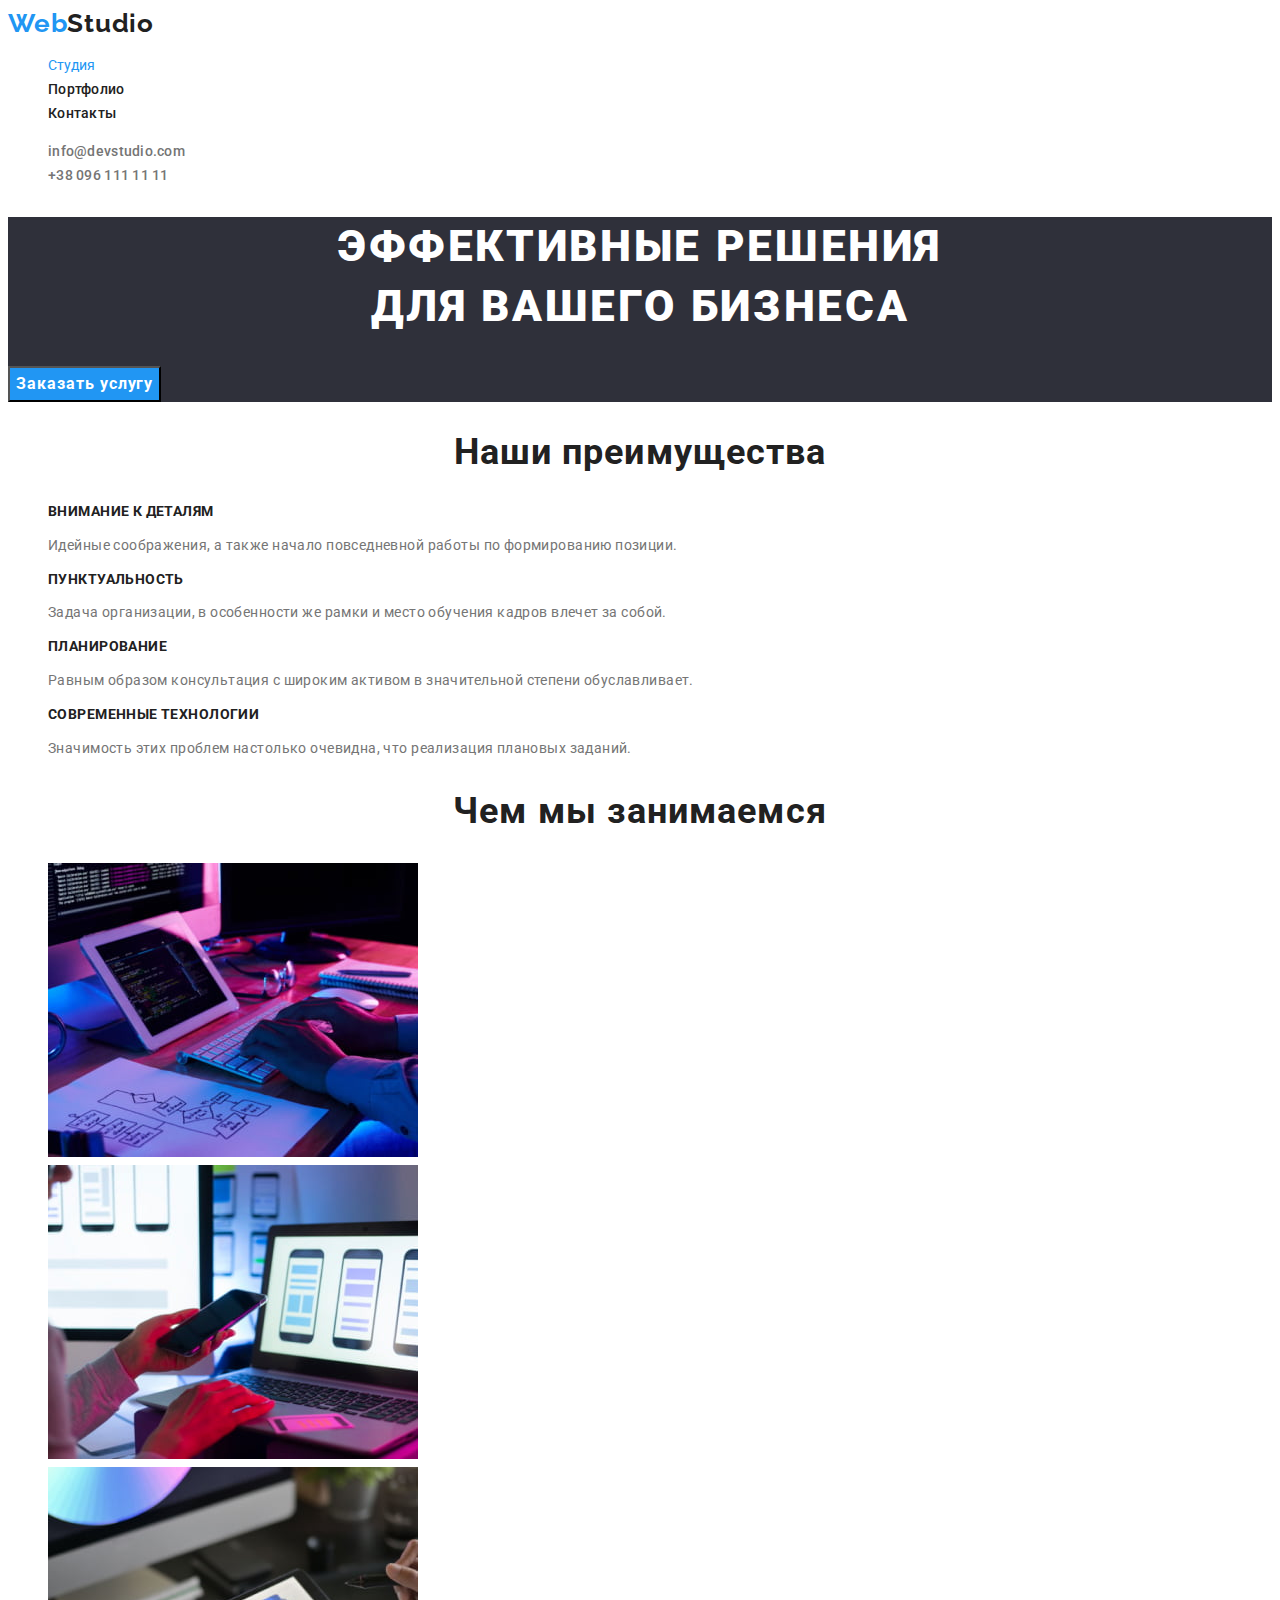
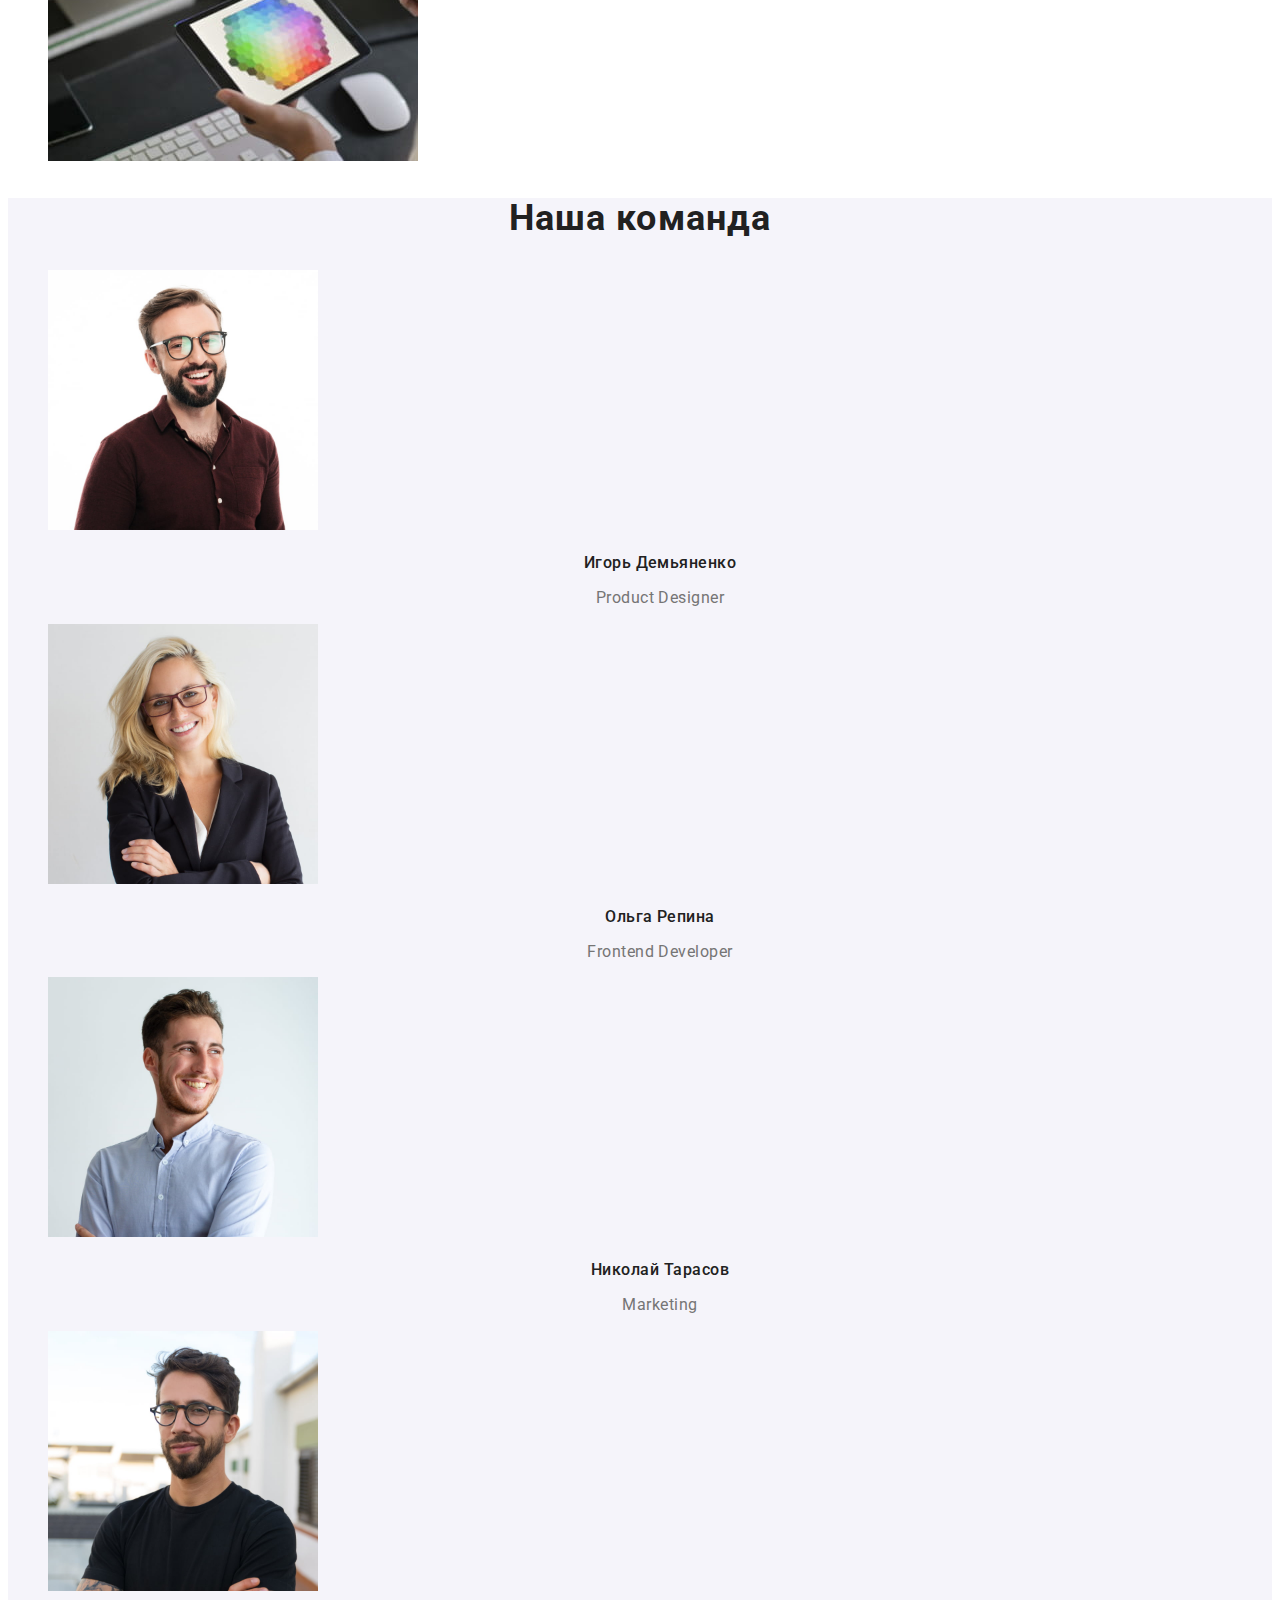
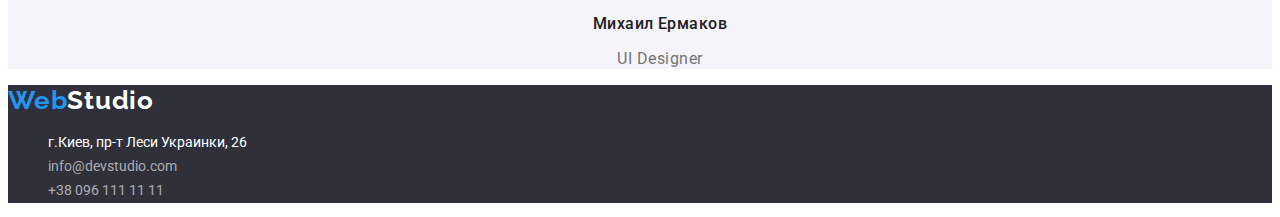
<file: index.html>
<!DOCTYPE html>
<html lang="ru">

<head>
  
  <meta charset="UTF-8" />
  <meta http-equiv="X-UA-Compatible" content="IE=edge" />
  <meta name="viewport" content="width=device-width, initial-scale=1.0" />
  <title>WebStudio</title>
<link rel="stylesheet" href="https://cdnjs.cloudflare.com/ajax/libs/modern-normalize/1.1.0/modern-normalize.min.css"
  integrity="sha512-wpPYUAdjBVSE4KJnH1VR1HeZfpl1ub8YT/NKx4PuQ5NmX2tKuGu6U/JRp5y+Y8XG2tV+wKQpNHVUX03MfMFn9Q=="
  crossorigin="anonymous" referrerpolicy="no-referrer" />
<link rel="preconnect" href="https://fonts.googleapis.com"/>
<link rel="preconnect" href="https://fonts.gstatic.com" crossorigin/>
<link href="https://fonts.googleapis.com/css2?family=Raleway:wght@700&family=Roboto:wght@400;500;700;900&display=swap"
  rel="stylesheet"/>
<link rel="stylesheet" href="./css/styles.css" />



</head>

<body>
  <!--шапка-->
  <header class="header">
    <nav class="header-nav">
      <a class="header-logo link" href="/"> <span class="header-logo-part">Web</span>Studio</a>
      <ul class="menu-list list">
        <li class="menu-item"><a class="menu-link current link " href="./index.html">Студия</a></li>

        <li><a class=" menu menu-link link" href="./portfolio.html">Портфолио</a></li>
        <li><a class="menu menu-link link" href="#">Контакты</a></li>
      </ul>
    </nav>
    <ul class="menu-list list">
      <li><a class=" menu header-mail link" href="mailto:info@devstudio.com">info@devstudio.com</a></li>
      <li><a class=" menu header-tel link" href="tel:380961111111">+38 096 111 11 11</a></li>
    </ul>
  </header>
  <!--Главный контейнер-->
  <main class="main-section">
    <!-- герой-->
    <section class="section-hero">
      <h1 class="main-title">
        Эффективные решения <br />
        для вашего бизнеса
      </h1>
      <button class="main-btn" type="button">Заказать услугу</button>
    </section>

    <!-- секция преимущества-->

    <section class="benefits-section">
      <h2 class="section-litle">Наши преимущества</h2>
      <ul class="item-benefits">
        <li class="list-benefits list">
          <h3 class="list-title-benefits">Внимание к деталям</h3>
          <p class="text-benefits">
            Идейные соображения, а также начало повседневной работы по
            формированию позиции.
          </p>
        </li>
        <li class="list-benefits list">
          <h3 class="list-title-benefits">Пунктуальность</h3>
          <p class="text-benefits">
            Задача организации, в особенности же рамки и место обучения кадров
            влечет за собой.
          </p>
        </li>
        <li class="list-benefits list">
          <h3 class="list-title-benefits">Планирование</h3>
          <p class="text-benefits">
            Равным образом консультация с широким активом в значительной
            степени обуславливает.
          </p>
        </li>
        <li class="list-benefits list">
          <h3 class="list-title-benefits">Современные технологии</h3>
          <p class="text-benefits">
            Значимость этих проблем настолько очевидна, что реализация
            плановых заданий.
          </p>
        </li>
      </ul>
    </section>
    <!--Занятия-->
    <section class="activity-section">
      <h2 class="section-litle">Чем мы занимаемся</h2>
      <ul class="item-activity">
        <li class="activity-img list">
          <img src="./images/pc.jpg" width="370" alt="картинка-верска-сайта" />

        </li>
        <li class="activity-img list">
          <img src="./images/mobile-app.jpg" width="370" alt="картинка-разработка-мобильных-приложений" />
        </li>
        <li class="activity-img list">
          <img src="./images/pad.jpg" width="370" alt="картинка-разработка-игр" />
        </li>
      </ul>
    </section>
    <!--Наша команда-->
    <section class="team-seaction">
      <h2 class="section-litle">Наша команда</h2>
      <ul class="item-team">

        <li class="team-card list">
          <img class="team-img" src="./images/2/Product-Designer.jpg" width="270" alt="фото-сотрудника" />
          <h3 class="team-title">Игорь Демьяненко</h3>
          <p class="team-text" lang="en">Product Designer</p>
        </li>
        <li class="team-card list">
          <img class="team-img" src="./images/2/Frontend-Developer.jpg" width="270" alt="фото-сотрудника" />
          <h3 class="team-title">Ольга Репина</h3>
          <p class="team-text" lang="en">Frontend Developer</p>
        </li>
        <li class="team-card list">
          <img class="team-img" src="./images/2/Marketing.jpg" width="270" alt="фото-сотрудника" />
          <h3 class="team-title">Николай Тарасов</h3>
          <p class="team-text" lang="en">Marketing</p>
        </li>
        <li class="team-card list">
          <img class="team-img" src="./images/2/UI-Designer.jpg" width="270" alt="фото-сотрудника" />
          <h3 class="team-title">Михаил Ермаков</h3>
          <p class="team-text" lang="en">UI Designer</p>
        </li>
      </ul>
    </section>
  </main>
  <!--подвал-->
  <footer class="footer">
    <a class="footer-logo link" href="/"> <span class="header-logo-part">Web</span>Studio</a>
    <address class="address">
      <ul>
        <li class="adress-list list"><a class="adress-area link" href="">г.Киев, пр-т Леси Украинки, 26</a></li>
        <li class="adress-list list"><a class="adress-mail link" href="mailto:info@devstudio.com">info@devstudio.com</a>
        </li>
        <li class="adress-list list"><a class="adress-tel link" href="tel:380961111111">+38 096 111 11 11</a></li>
      </ul>
    </address>
  </footer>
</body>

</html>
</file>
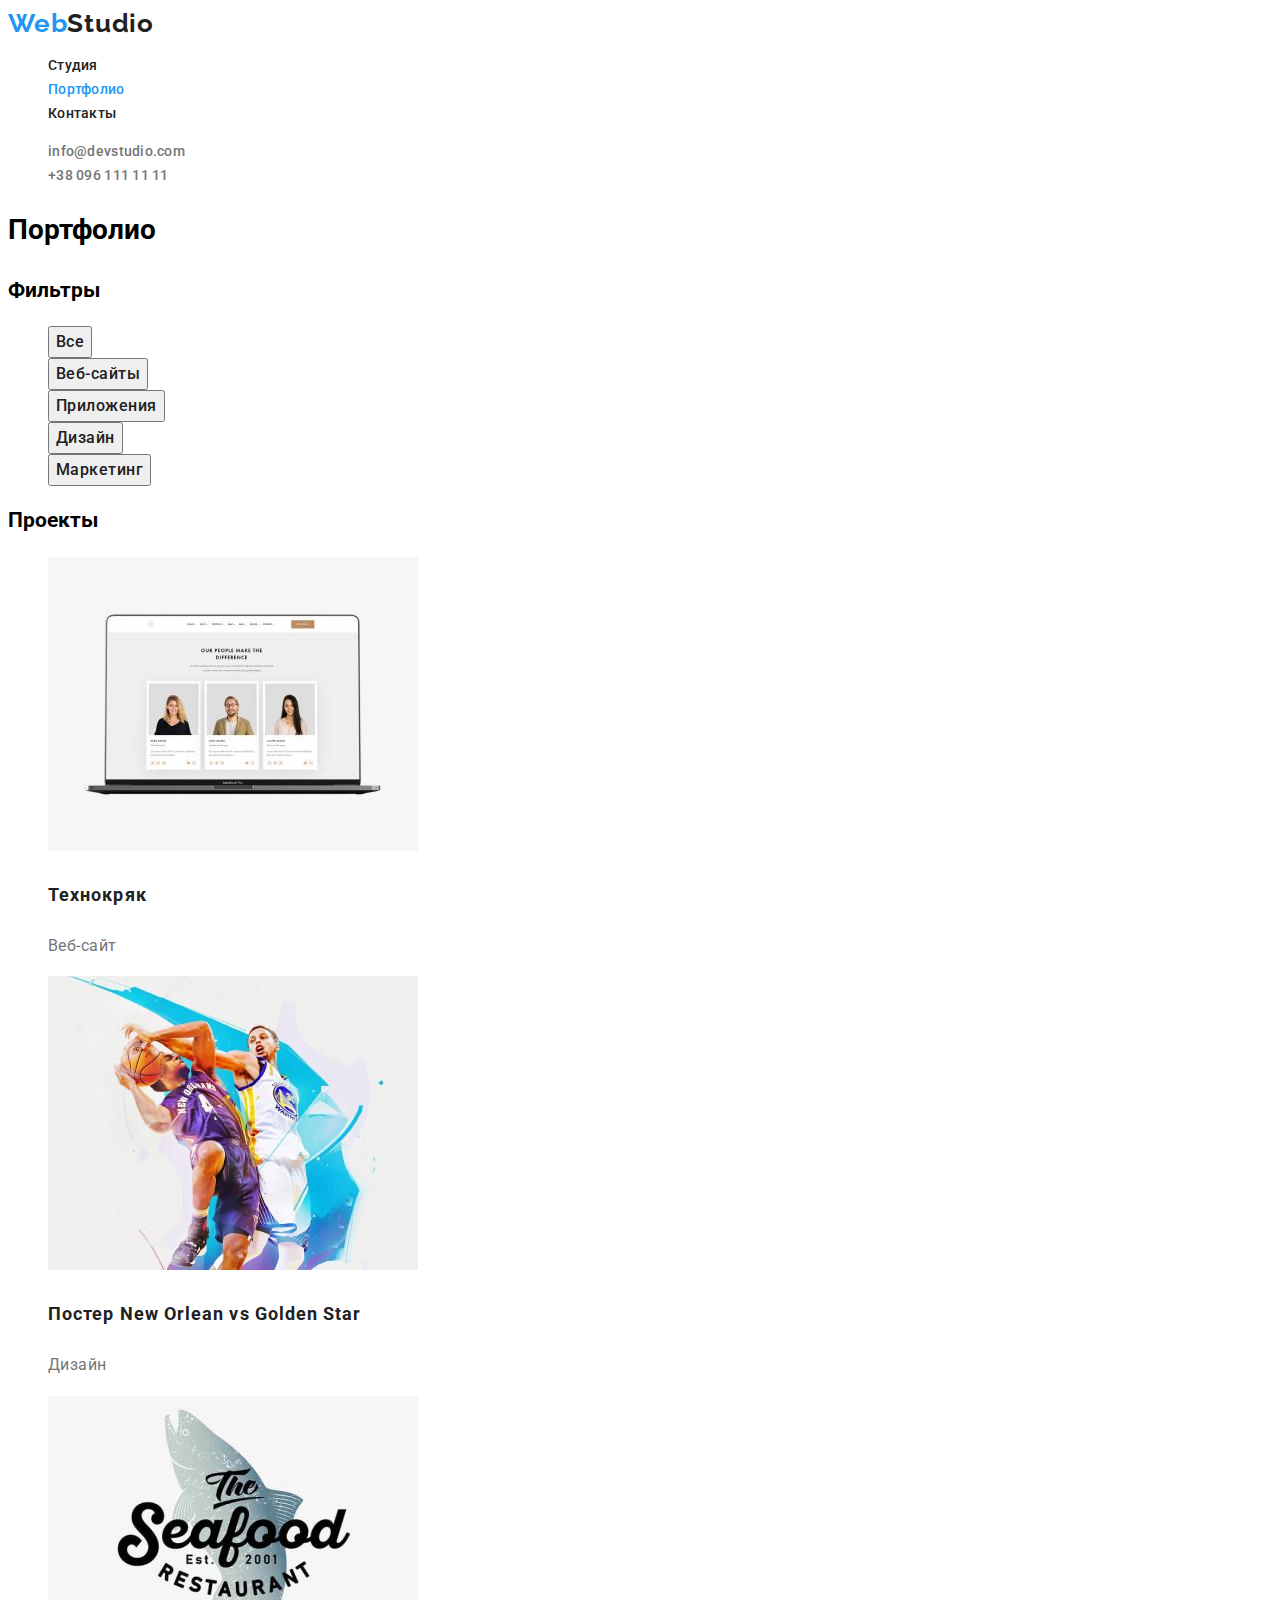
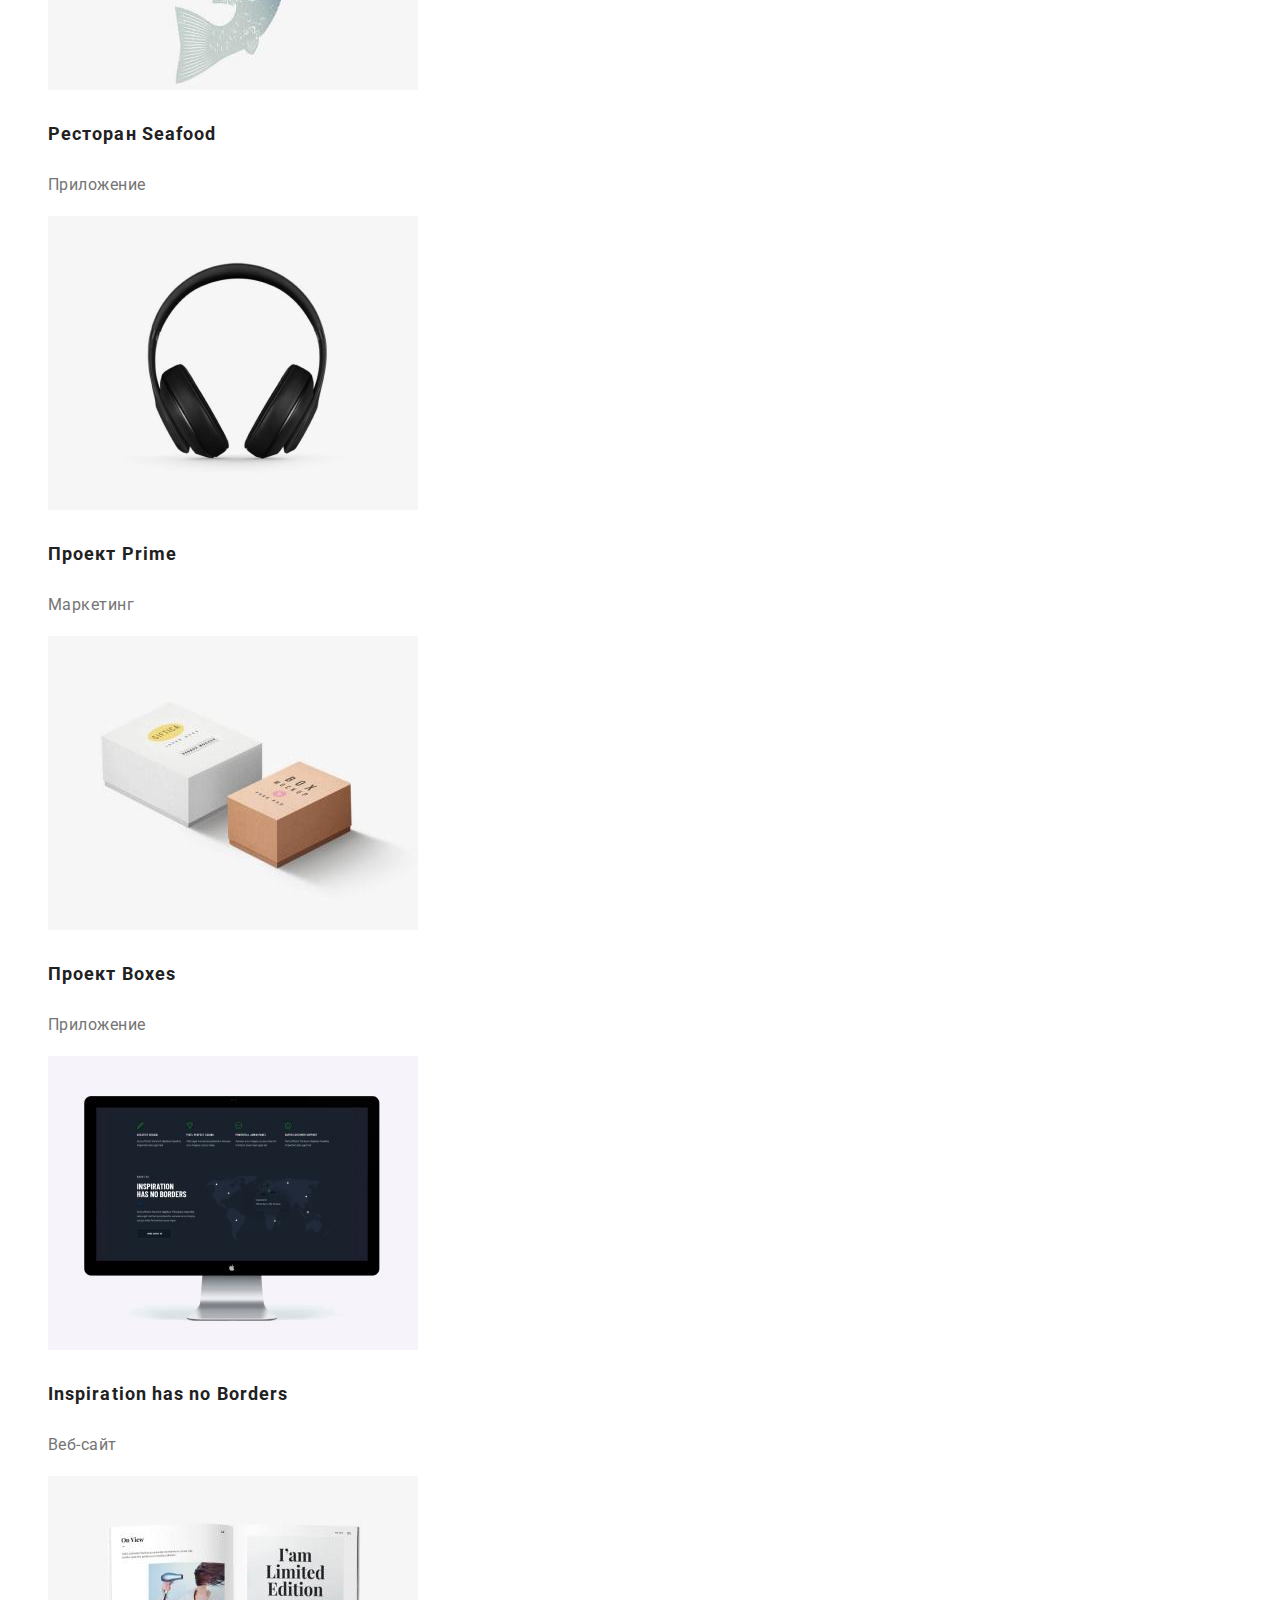
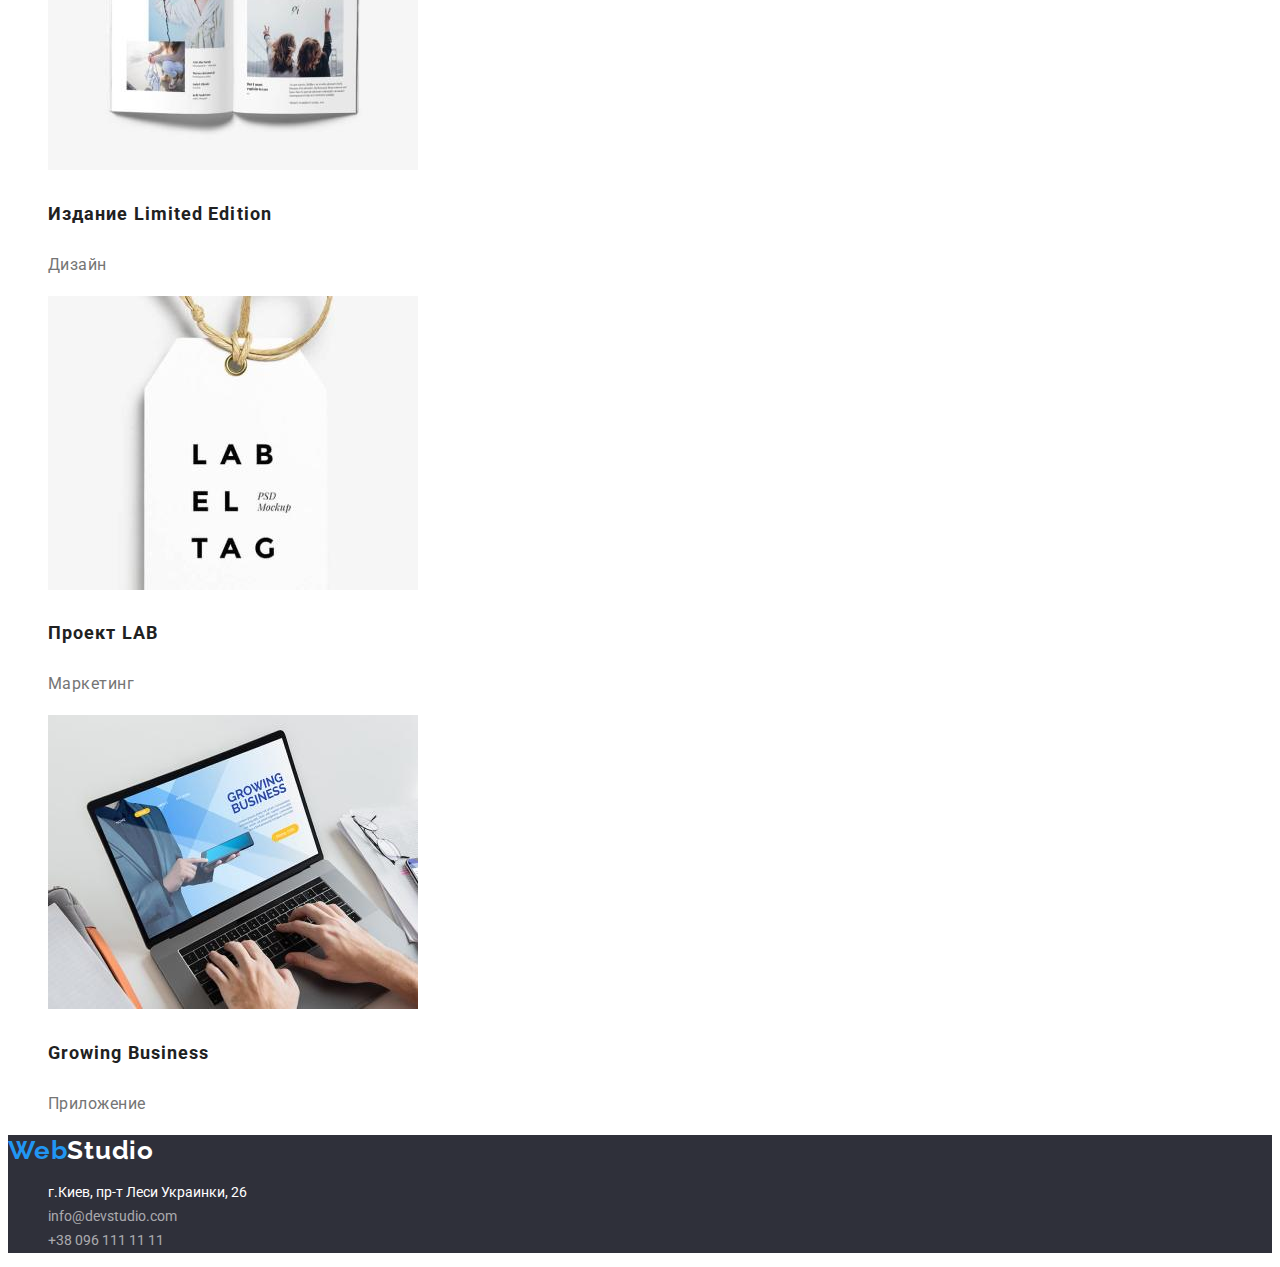
<file: portfolio.html>
<!DOCTYPE html>
<html lang="ru">

<head>
  
  <meta charset="UTF-8" />
  <meta http-equiv="X-UA-Compatible" content="IE=edge" />
  <meta name="viewport" content="width=device-width, initial-scale=1.0" />
  <title>WebStudio</title>
  <link rel="stylesheet" href="https://cdnjs.cloudflare.com/ajax/libs/modern-normalize/1.1.0/modern-normalize.min.css"
    integrity="sha512-wpPYUAdjBVSE4KJnH1VR1HeZfpl1ub8YT/NKx4PuQ5NmX2tKuGu6U/JRp5y+Y8XG2tV+wKQpNHVUX03MfMFn9Q=="
    crossorigin="anonymous" referrerpolicy="no-referrer" />
  <link rel="preconnect" href="https://fonts.googleapis.com"/>
  <link rel="preconnect" href="https://fonts.gstatic.com" crossorigin>
  <link href="https://fonts.googleapis.com/css2?family=Raleway:wght@700&family=Roboto:wght@400;500;700;900&display=swap"
    rel="stylesheet"/>
  <link rel="stylesheet" href="./css/styles.css" />

</head>

<body>
  <!--шапка-->
  <header class="header">
    <nav class="header-nav">
      <a class="header-logo link" href="/"> <span class="header-logo-part">Web</span>Studio</a>
      <ul class="menu-list list">
        <li class="menu-item"><a class="menu menu-link link " href="./index.html">Студия</a></li>

        <li><a class=" menu menu-link current link" href="./portfolio.html">Портфолио</a></li>
        <li><a class="menu menu-link link" href="#">Контакты</a></li>
      </ul>
    </nav>
    <ul class="menu-list list">
      <li><a class=" menu header-mail link" href="mailto:info@devstudio.com">info@devstudio.com</a></li>
      <li><a class=" menu header-tel link" href="tel:380961111111">+38 096 111 11 11</a></li>
    </ul>
  </header>
  <!--главная секция-->
  <main>
    <section class="section-portfolio">
      <h1 class="main-title-portfolio">Портфолио</h1>
      <h2 class="title-filters">Фильтры</h2>
      <ul class="item-menu-filters">
        <li class="menu-list-filters list"><button class="btn-filters" type="button">Все</button></li>
        <li class="menu-list-filters list"><button class="btn-filters" type="button">Веб-сайты</button></li>
        <li class="menu-list-filters list"><button class="btn-filters" type="button">Приложения</button></li>
        <li class="menu-list-filters list"><button class="btn-filters" type="button">Дизайн</button></li>
        <li class="menu-list-filters list"><button class="btn-filters" type="button">Маркетинг</button></li>
      </ul>
      <h2 class="title-projects">Проекты</h2>
      <ul class="item-projects">
        <li class="list-projects list">
          <img class="link-projects link" src="./images/3/web-site.jpg" alt="страница веб-сайта" width="370" />
          <h3 class="title-img">Технокряк</h3>
          <p class="text-projects">Веб-сайт</p>
        </li>
        <li class="list-projects list">
          <img class="link-projects link" src="./images/3/disign.jpg" alt="постер игры в баскетбол" width="370" />
          <h3 class="title-img">Постер <span lang="en">New Orlean vs Golden Star</span></h3>
          <p class="text-projects">Дизайн</p>
        </li>
        <li class="list-projects list">
          <img class="link-projects link" src="./images/3/seafood.jpg" alt="лого ресторана" width="370" />
          <h3 class="title-img">Ресторан <span lang="en">Seafood</span></h3>
          <p class="text-projects">Приложение</p>
        </li>
        <li class="list-projects list">
          <img class="link-projects link" src="./images/3/prime.jpg" alt="наушники" width="370" />
          <h3 class="title-img">Проект <span lang="en">Prime</span></h3>
          <p class="text-projects">Маркетинг</p>
        </li>
        <li class="list-projects list">
          <img class="link-projects link" src="./images/3/boxes.jpg" alt="коробки" width="370" />
          <h3 class="title-img">Проект <span lang="en">Boxes</span></h3>
          <p class="text-projects">Приложение</p>
        </li>
        <li class="list-projects list">
          <img class="link-projects link" src="./images/3/inspiration.jpg" alt="компьютер" width="370" />
          <h3 class="title-img" lang="en">Inspiration has no Borders</h3>
          <p class="text-projects">Веб-сайт</p>
        </li>
        <li class="list-projects list">
          <img class="link-projects link" src="./images/3/limited-edition.jpg" alt="книга" width="370" />
          <h3 class="title-img">Издание <span lang="en">Limited Edition</span></h3>
          <p class="text-projects">Дизайн</p>
        </li>
        <li class="list-projects list">
          <img class="link-projects link" src="./images/3/lab.jpg" alt="бирка" width="370" />
          <h3 class="title-img">Проект <span lang="en"> LAB</span></h3>
          <p class="text-projects">Маркетинг</p>
        </li>
        <li class="list-projects list">
          <img class="" src="./images/3/growing-business.jpg" alt="ноутбук" width="370" />
          <h3 class="title-img" lang="en">Growing Business</h3>
          <p class="text-projects">Приложение</p>
        </li>
      </ul>
    </section>
  </main>
  <!--подвал-->
  <footer class="footer">
    <a class="footer-logo link" href="/"> <span class="header-logo-part">Web</span>Studio</a>
    <address class="address">
      <ul>
        <li class="adress-list list"><a class="adress-area link" href="">г.Киев, пр-т Леси Украинки, 26</a></li>
        <li class="adress-list list"><a class="adress-mail link" href="mailto:info@devstudio.com">info@devstudio.com</a>
        </li>
        <li class="adress-list list"><a class="adress-tel link" href="tel:380961111111">+38 096 111 11 11</a></li>
      </ul>
    </address>
  </footer>
</body>

</html>
</file>
<file: css/styles.css>
:root {
  --header-color: #212121;
  --second-header-color: #ffffff;
  --primary-text-color: #757575;
  --second-text-color: #ffffff;
  --third-text-color: #212121;
  --accent-text-color: #2196f3;
  --primary-title-color: #212121;
  --second-title-color: #ffffff;
  --main-background-color: #ffffff;
  --first-background-color: #2f303a;
  --second-background-color: #2196f3;
  --third-background-color: #f5f4fa;
  --hover-color: #188ce8;
}

body {
  font-family: "Roboto", Verdana, Geneva, Tahoma, sans-serif;
  font-size: 14px;
  font-style: normal;
  font-weight: 400;
  line-height: 1.71;
  background-color: var(--main-background-color);
}

.list {
  list-style: none;
}

.link {
  text-decoration: none;
}

/*шапка*/

.header-logo,
.footer-logo {
  font-family: Raleway;
  font-weight: bold;
  font-size: 26px;
  line-height: 1.19;
  /* identical to box height */

  letter-spacing: 0.03em;

  color: var(--header-color);
}

.header-logo-part {
  color: var(--accent-text-color);
}

.menu {
  font-weight: 500;
  line-height: 1.14;
  letter-spacing: 0.02em;
}

.menu-link {
  color: var(--header-color);
}

.menu-link:hover,
.menu-link:focus {
  color: var(--accent-text-color);
}

.menu-link.current {
  color: var(--accent-text-color);
}

.header-mail,
.header-tel {
  color: var(--primary-text-color);
}

.header-mail:hover,
.header-mail:focus,
.header-tel:hover,
.header-tel:focus {
  color: var(--accent-text-color);
}

/*герой*/

.section-hero {
  background-color: var(--first-background-color);
}

.main-title {
  font-weight: 900;
  font-size: 44px;
  line-height: 1.36;
  /* or 136% */
  text-align: center;
  letter-spacing: 0.06em;
  text-transform: uppercase;
  color: var(--second-title-color);
}

.main-btn {
  font-family: inherit;
  font-weight: bold;
  font-size: 16px;
  line-height: 1.87;
  letter-spacing: 0.06em;
  /* identical to box height, or 187% */
  color: var(--second-text-color);

  background-color: var(--second-background-color);
  cursor: pointer;
}

.main-btn:hover,
.main-btn:focus {
  color: var(--second-text-color);
  background-color: var(--hover-color);
}
/* наши преимущества*/

.list-title-benefits {
  font-size: 14px;
  font-weight: bold;
  line-height: 1.14;
  text-transform: uppercase;
  letter-spacing: 0.03em;

  color: var(--primary-title-color);
}

.text-benefits {
  letter-spacing: 0.03em;
  color: var(--primary-text-color);
}

/*наша команда*/
.team-seaction {
  background-color: var(--third-background-color);
}
.team-title {
  font-weight: 500;
  font-size: 16px;
  line-height: 1.18;
  letter-spacing: 0.03em;
  /* identical to box height */
  text-align: center;
  color: var(--primary-title-color);
}

.team-text {
  font-size: 16px;
  line-height: 1.18;
  letter-spacing: 0.03em;
  /* identical to box height */
  text-align: center;
  color: var(--primary-text-color);
}

/*фильтр портфолио*/

.btn-filters {
  font-family: inherit;
  font-weight: 500;
  font-size: 16px;
  line-height: 1.62;
  letter-spacing: 0.03em;
  /* identical to box height, or 162% */
  text-align: center;
  color: var(--third-text-color);
  cursor: pointer;
}

.btn-filters:hover,
.btn-filters:focus {
  color: var(--second-text-color);
  background-color: var(--second-background-color);
}

/*список проектов*/
.section-litle {
  font-weight: bold;
  font-size: 36px;
  line-height: 1.16;
  text-align: center;
  letter-spacing: 0.03em;

  color: var(--primary-title-color);
}

.title-img {
  font-weight: bold;
  font-size: 18px;
  line-height: 2;
  /* identical to box height, or 200% */
  letter-spacing: 0.06em;
  color: var(--primary-title-color);
}

.text-projects {
  font-size: 16px;
  line-height: 1.87;
  letter-spacing: 0.03em;
  /* identical to box height, or 187% */
  color: var(--primary-text-color);
}

/*футер*/

.address {
  display: block;
  font-style: normal;
}

.footer {
  background-color: var(--first-background-color);
}

.footer-logo {
  color: var(--second-header-color);
}

.adress-area {
  color: var(--second-text-color);
}

.adress-mail,
.adress-tel {
  color: rgba(255, 255, 255, 0.6);
}

.adress-area:hover,
.adress-area:focus,
.adress-mail:hover,
.adress-mail:focus,
.adress-tel:hover,
.adress-tel:focus {
  color: var(--accent-text-color);
}
</file>
